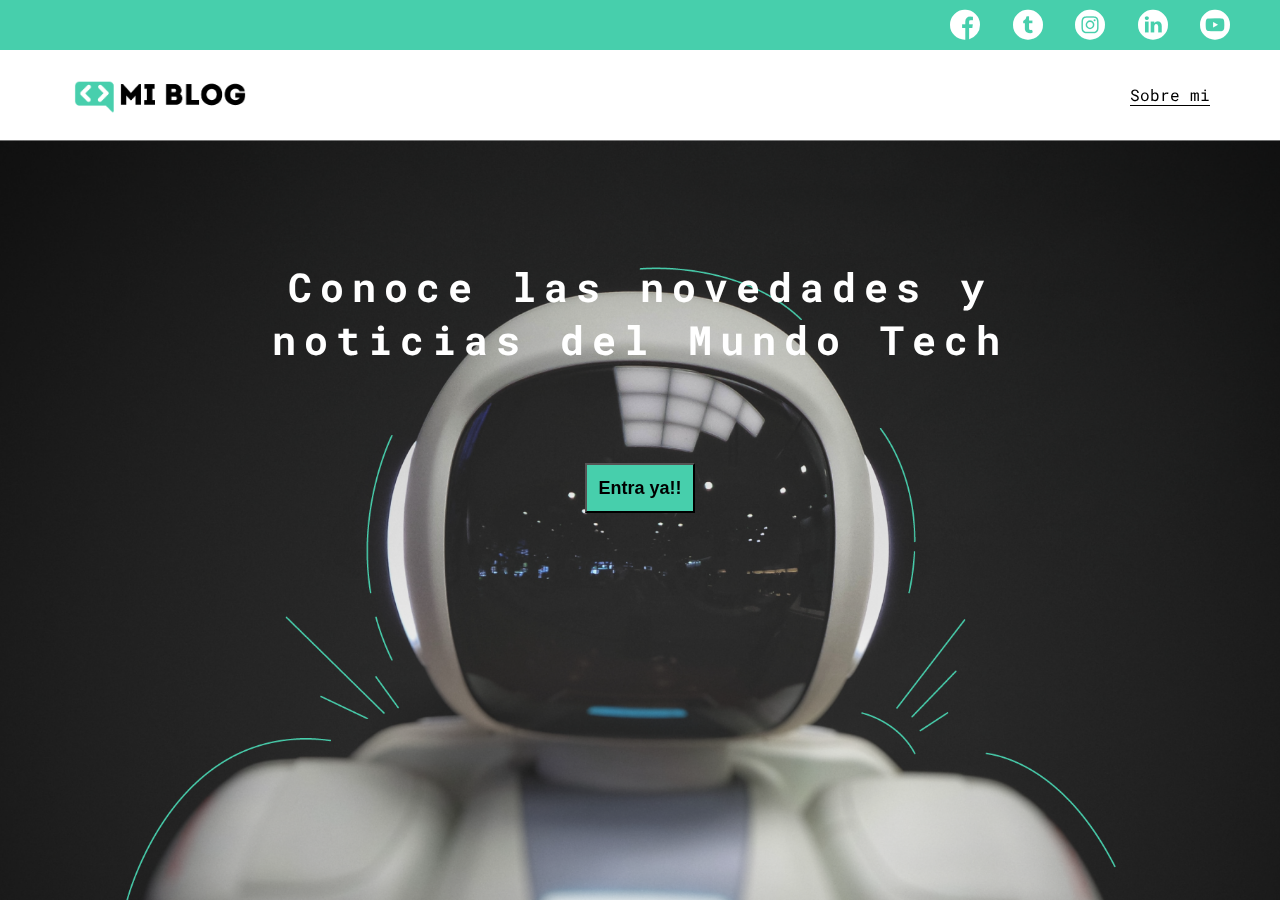
<file: index.html>
<!DOCTYPE html>
<html lang="en">
<head>
    <meta charset="UTF-8">
    <meta http-equiv="X-UA-Compatible" content="IE=edge">
    <meta name="viewport" content="width=device-width, initial-scale=1.0">
    <title>Mi blog</title>
    <link rel="stylesheet" href="./main.css">
    <link rel="stylesheet" href="./css/font/flaticon.css">
    <link rel="preconnect" href="https://fonts.googleapis.com">
    <link rel="preconnect" href="https://fonts.gstatic.com" crossorigin>
    <link href="https://fonts.googleapis.com/css2?family=Roboto+Mono:wght@300;500;700&family=Roboto+Slab:wght@300;500;700&family=Roboto:wght@400;500;700&display=swap" rel="stylesheet">
    <link rel="stylesheet" href="./media-queries.css">
</head>
<body class="body-index">
    <header>
        <section class="header-icons-container">
            <div class="icons">
                <a href="https://www.facebook.com/profile.php?id=100015746134899"><span class="flaticon-001-facebook"></span></a>
                <a href="https://twitter.com/LeandroPankow"><span class="flaticon-002-twitter"></span></a>
                <a href="https://www.instagram.com/pankowleandro/"><span class="flaticon-011-instagram"></span></a>
                <a href="/"><span class="flaticon-010-linkedin"></span></a>
                <a href="/"><span class="flaticon-008-youtube"></span></a>
            </div>
        </section>
        <nav>
            <section class="nav-logo-container">
                <a href="blogs.html"><img src="./assets/img/Logo-negro.png" alt="Logo de mi blog"></a>
            </section>
            <section class="profile-link">
                <a href="perfil.html">Sobre mi</a>
            </section>
        </nav>
    </header>

    <main class="home-main">
        <section>
            <p class="home-main-text">Conoce las novedades y noticias del Mundo Tech</p>
            <button class="home-main-button">
                <a href="blogs.html">Entra ya!!</a>
            </button>
        </section>
    </main>
</body>
</html>
</file>
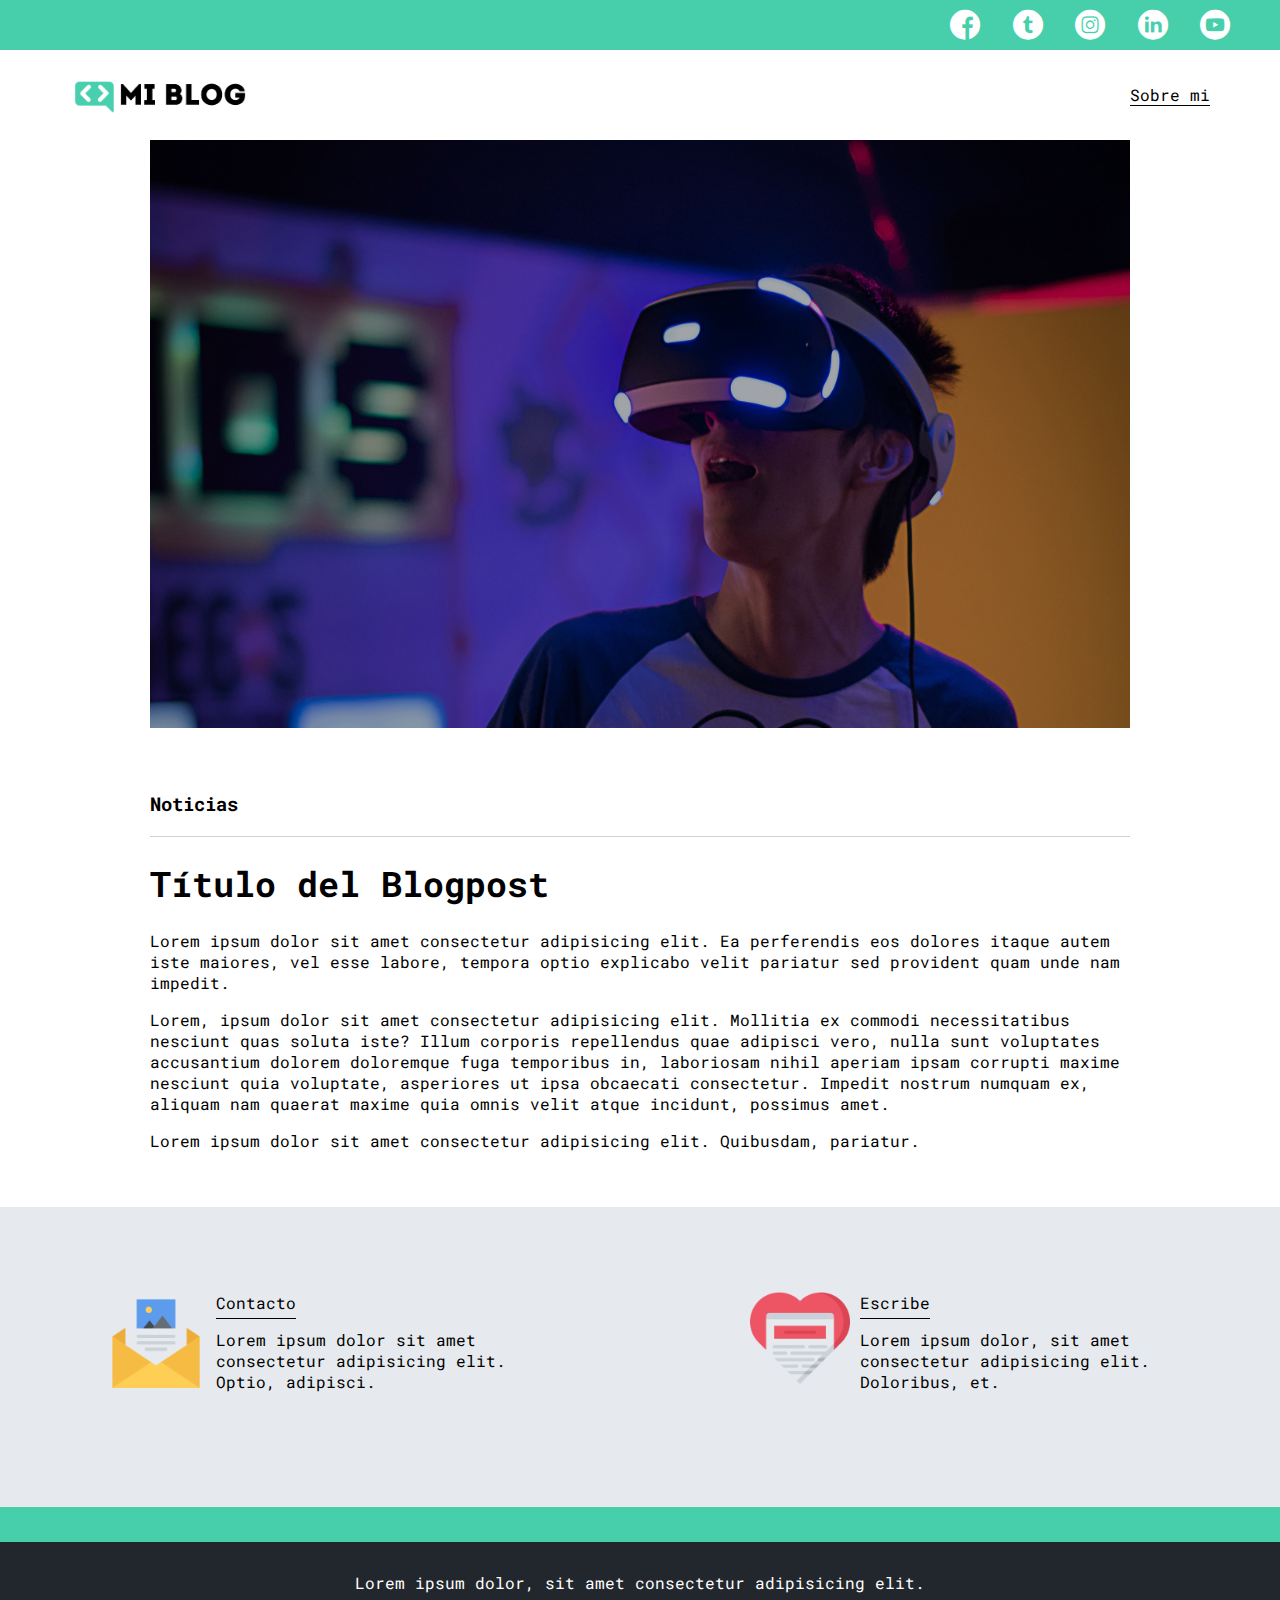
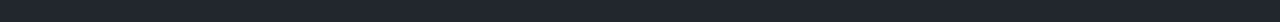
<file: blog.html>
<!DOCTYPE html>
<html lang="en">
<head>
    <meta charset="UTF-8">
    <meta http-equiv="X-UA-Compatible" content="IE=edge">
    <meta name="viewport" content="width=device-width, initial-scale=1.0">
    <title>Mi blog</title>
    <link rel="stylesheet" href="./main.css">
    <link rel="stylesheet" href="./css/font/flaticon.css">
    <link rel="preconnect" href="https://fonts.googleapis.com">
    <link rel="preconnect" href="https://fonts.gstatic.com" crossorigin>
    <link href="https://fonts.googleapis.com/css2?family=Roboto+Mono:wght@300;500;700&family=Roboto+Slab:wght@300;500;700&family=Roboto:wght@400;500;700&display=swap" rel="stylesheet">
    <link rel="stylesheet" href="./media-queries.css">
</head>
<body>
    <header>
        <section class="header-icons-container">
            <div class="icons">
                <a href="https://www.facebook.com/profile.php?id=100015746134899"><span class="flaticon-001-facebook"></span></a>
                <a href="https://twitter.com/LeandroPankow"><span class="flaticon-002-twitter"></span></a>
                <a href="https://www.instagram.com/pankowleandro/"><span class="flaticon-011-instagram"></span></a>
                <a href="/"><span class="flaticon-010-linkedin"></span></a>
                <a href="/"><span class="flaticon-008-youtube"></span></a>
            </div>
        </section>
        <nav>
            <section class="nav-logo-container">
                <a href="blogs.html"><img src="./assets/img/Logo-negro.png" alt="Logo de mi blog"></a>
            </section>
            <section class="profile-link">
                <a href="perfil.html">Sobre mi</a>
            </section>
        </nav>
    </header>

    <main>
        <section class="grid-container blogpost-img-container">
            <img src="./assets/img/post-1.png" alt="">
        </section>
        <section class="blogpost-main-container">
            <div class="grid-container">
                <h3>Noticias</h3>
                <article>
                    <h1>Título del Blogpost</h1>
                    <p>Lorem ipsum dolor sit amet consectetur adipisicing elit. Ea perferendis eos dolores itaque autem iste maiores, vel esse labore, tempora optio explicabo velit pariatur sed provident quam unde nam impedit.</p>
                    <p>Lorem, ipsum dolor sit amet consectetur adipisicing elit. Mollitia ex commodi necessitatibus nesciunt quas soluta iste? Illum corporis repellendus quae adipisci vero, nulla sunt voluptates accusantium dolorem doloremque fuga temporibus in, laboriosam nihil aperiam ipsam corrupti maxime nesciunt quia voluptate, asperiores ut ipsa obcaecati consectetur. Impedit nostrum numquam ex, aliquam nam quaerat maxime quia omnis velit atque incidunt, possimus amet.</p>
                    <p>Lorem ipsum dolor sit amet consectetur adipisicing elit. Quibusdam, pariatur.</p>
                </article>
            </div>
        </section>
        <section class="contact-main-container">
            <div>
                <img src="./assets/img/013-newsletter.png" alt="">
                <div class="contact-left">
                    <a href="">Contacto</a>
                    <p>Lorem ipsum dolor sit amet consectetur adipisicing elit. Optio, adipisci.</p>
                </div>
            </div>
            <div>
                <img src="./assets/img/006-like.png" alt="">
                <div class="contact-right">
                    <a href="">Escribe</a>
                    <p>Lorem ipsum dolor, sit amet consectetur adipisicing elit. Doloribus, et.</p>
                </div>
            </div>
        </section>
    </main>

    <footer>
        <p>Lorem ipsum dolor, sit amet consectetur adipisicing elit.</p>
    </footer>
</body>
</html>
</file>
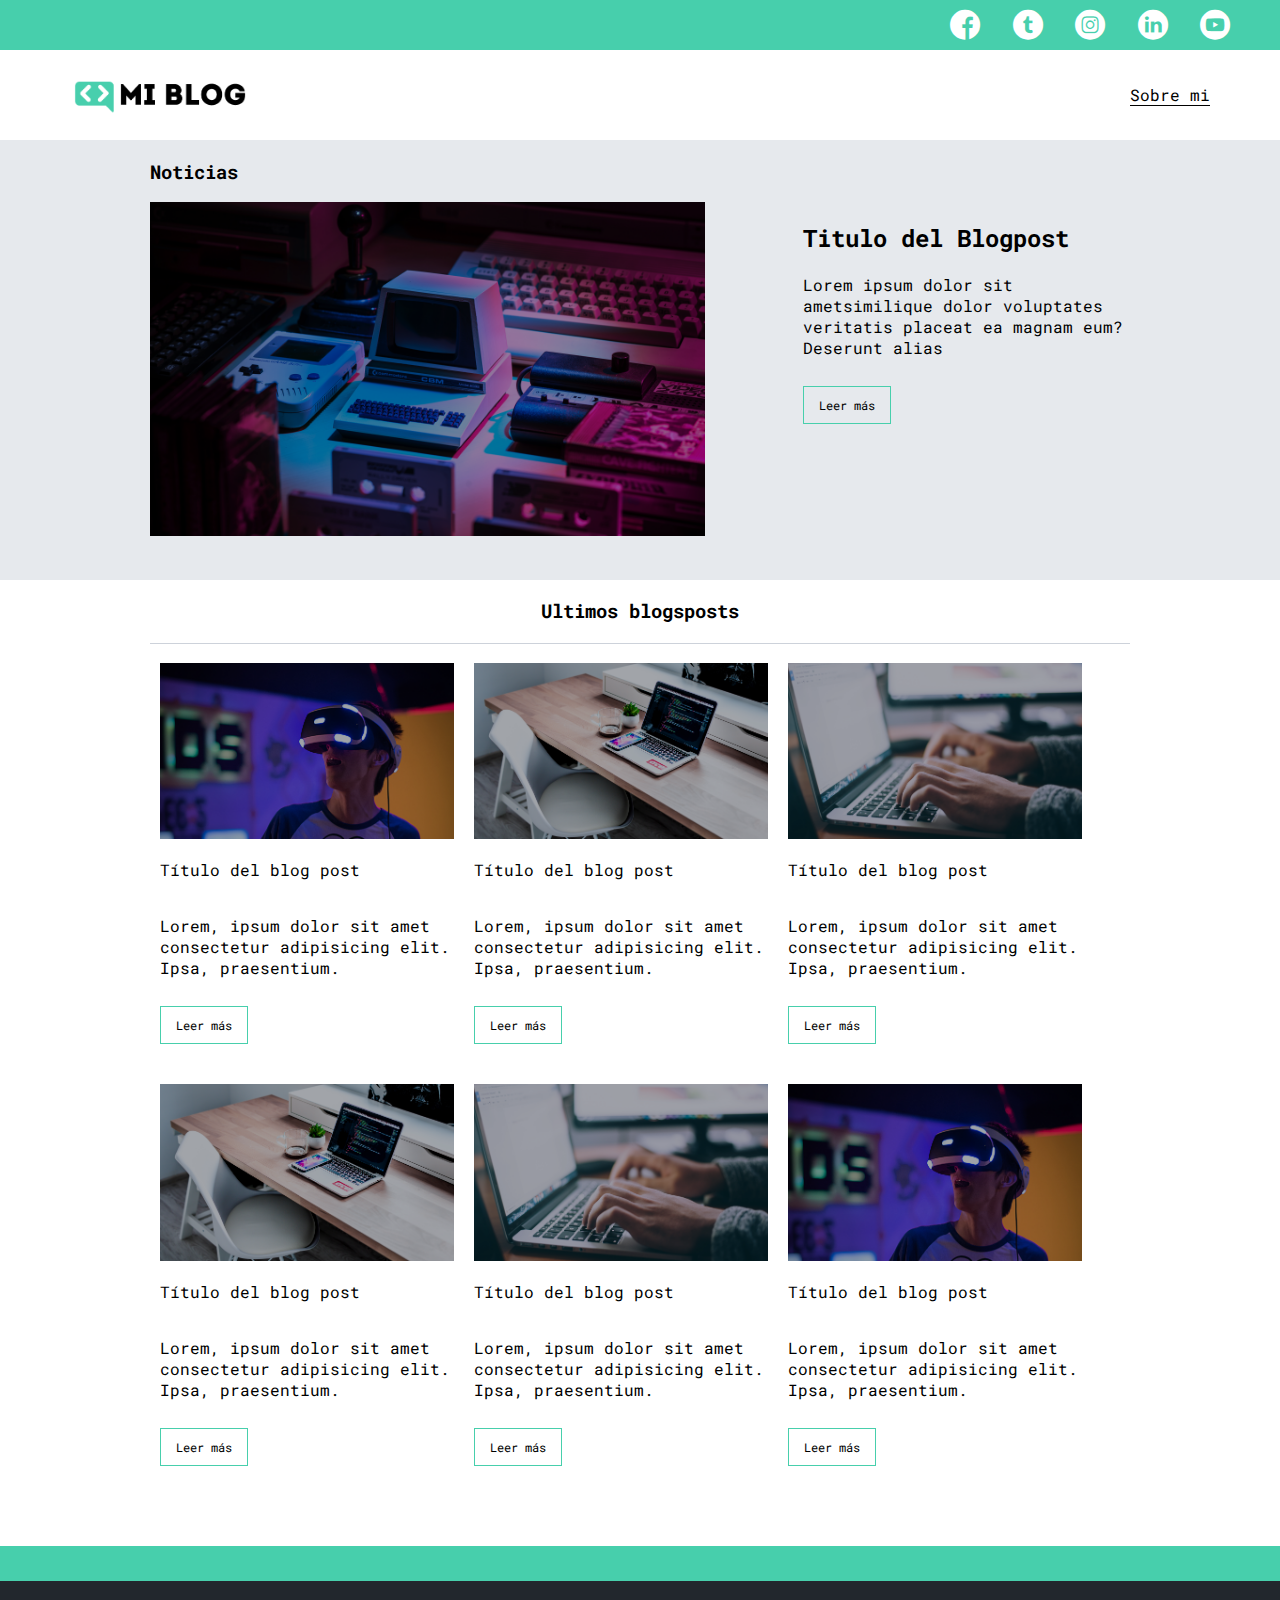
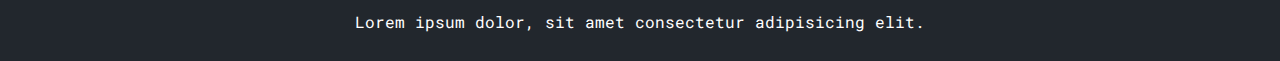
<file: blogs.html>
<!DOCTYPE html>
<html lang="en">
<head>
    <meta charset="UTF-8">
    <meta http-equiv="X-UA-Compatible" content="IE=edge">
    <meta name="viewport" content="width=device-width, initial-scale=1.0">
    <title>Mi blog</title>
    <link rel="stylesheet" href="./main.css">
    <link rel="stylesheet" href="./css/font/flaticon.css">
    <link rel="preconnect" href="https://fonts.googleapis.com">
    <link rel="preconnect" href="https://fonts.gstatic.com" crossorigin>
    <link href="https://fonts.googleapis.com/css2?family=Roboto+Mono:wght@300;500;700&family=Roboto+Slab:wght@300;500;700&family=Roboto:wght@400;500;700&display=swap" rel="stylesheet">
    <link rel="stylesheet" href="./media-queries.css">
</head>
<body>
    <header>
        <section class="header-icons-container">
            <div class="icons">
                <a href="https://www.facebook.com/profile.php?id=100015746134899"><span class="flaticon-001-facebook"></span></a>
                <a href="https://twitter.com/LeandroPankow"><span class="flaticon-002-twitter"></span></a>
                <a href="https://www.instagram.com/pankowleandro/"><span class="flaticon-011-instagram"></span></a>
                <a href="/"><span class="flaticon-010-linkedin"></span></a>
                <a href="/"><span class="flaticon-008-youtube"></span></a>
            </div>
        </section>
        <nav>
            <section class="nav-logo-container">
                <a href="blogs.html"><img src="./assets/img/Logo-negro.png" alt="Logo de mi blog"></a>
            </section>
            <section class="profile-link">
                <a href="perfil.html">Sobre mi</a>
            </section>
        </nav>
    </header>

    <main class="blogs-main">
        <div class="blogs-news-container">
            <section class="grid-container blogs-main-new">
                <h3>Noticias</h3>
                <div class="blogs-news-img-container">
                    <img src="./assets/img/main-news-img.png" alt="Una gameboy con una computadora de juguete" class="blog-main-img">
                </div>
                
                <section class="blogs-news-info-container">
                    <h2>Titulo del Blogpost</h2>
                    <p>Lorem ipsum dolor sit ametsimilique dolor voluptates veritatis placeat ea magnam eum? Deserunt alias </p>
                    <a href="blog.html" class="blogs-button">Leer más</a>
                </section> 
            </section>
        </div>

        <section class="blogs-post-container">
            <div class="grid-container">
                <h3>Ultimos blogsposts</h3>
                <article class="post-container">
                    <img src="./assets/img/post-1.png" alt="">
                    <p>Título del blog post</p>
                    <p>Lorem, ipsum dolor sit amet consectetur adipisicing elit. Ipsa, praesentium.</p>
                    <a href="blog.html" class="blogs-button">Leer más</a>
                </article>
                <article class="post-container">
                    <img src="./assets/img/post-2.png" alt="">
                    <p>Título del blog post</p>
                    <p>Lorem, ipsum dolor sit amet consectetur adipisicing elit. Ipsa, praesentium.</p>
                    <a href="blog.html" class="blogs-button">Leer más</a>
                </article>
                <article class="post-container">
                    <img src="./assets/img/post-3.png" alt="">
                    <p>Título del blog post</p>
                    <p>Lorem, ipsum dolor sit amet consectetur adipisicing elit. Ipsa, praesentium.</p>
                    <a href="blog.html" class="blogs-button">Leer más</a>
                </article>
                <article class="post-container">
                    <img src="./assets/img/post-2.png" alt="">
                    <p>Título del blog post</p>
                    <p>Lorem, ipsum dolor sit amet consectetur adipisicing elit. Ipsa, praesentium.</p>
                    <a href="blog.html" class="blogs-button">Leer más</a>
                </article>
                <article class="post-container">
                    <img src="./assets/img/post-3.png" alt="">
                    <p>Título del blog post</p>
                    <p>Lorem, ipsum dolor sit amet consectetur adipisicing elit. Ipsa, praesentium.</p>
                    <a href="blog.html" class="blogs-button">Leer más</a>
                </article>
                <article class="post-container">
                    <img src="./assets/img/post-1.png" alt="">
                    <p>Título del blog post</p>
                    <p>Lorem, ipsum dolor sit amet consectetur adipisicing elit. Ipsa, praesentium.</p>
                    <a href="blog.html" class="blogs-button">Leer más</a>
                </article>
            </div>
        </section>
    </main>

    <footer>
        <p>Lorem ipsum dolor, sit amet consectetur adipisicing elit.</p>
    </footer>
</body>
</html>
</file>
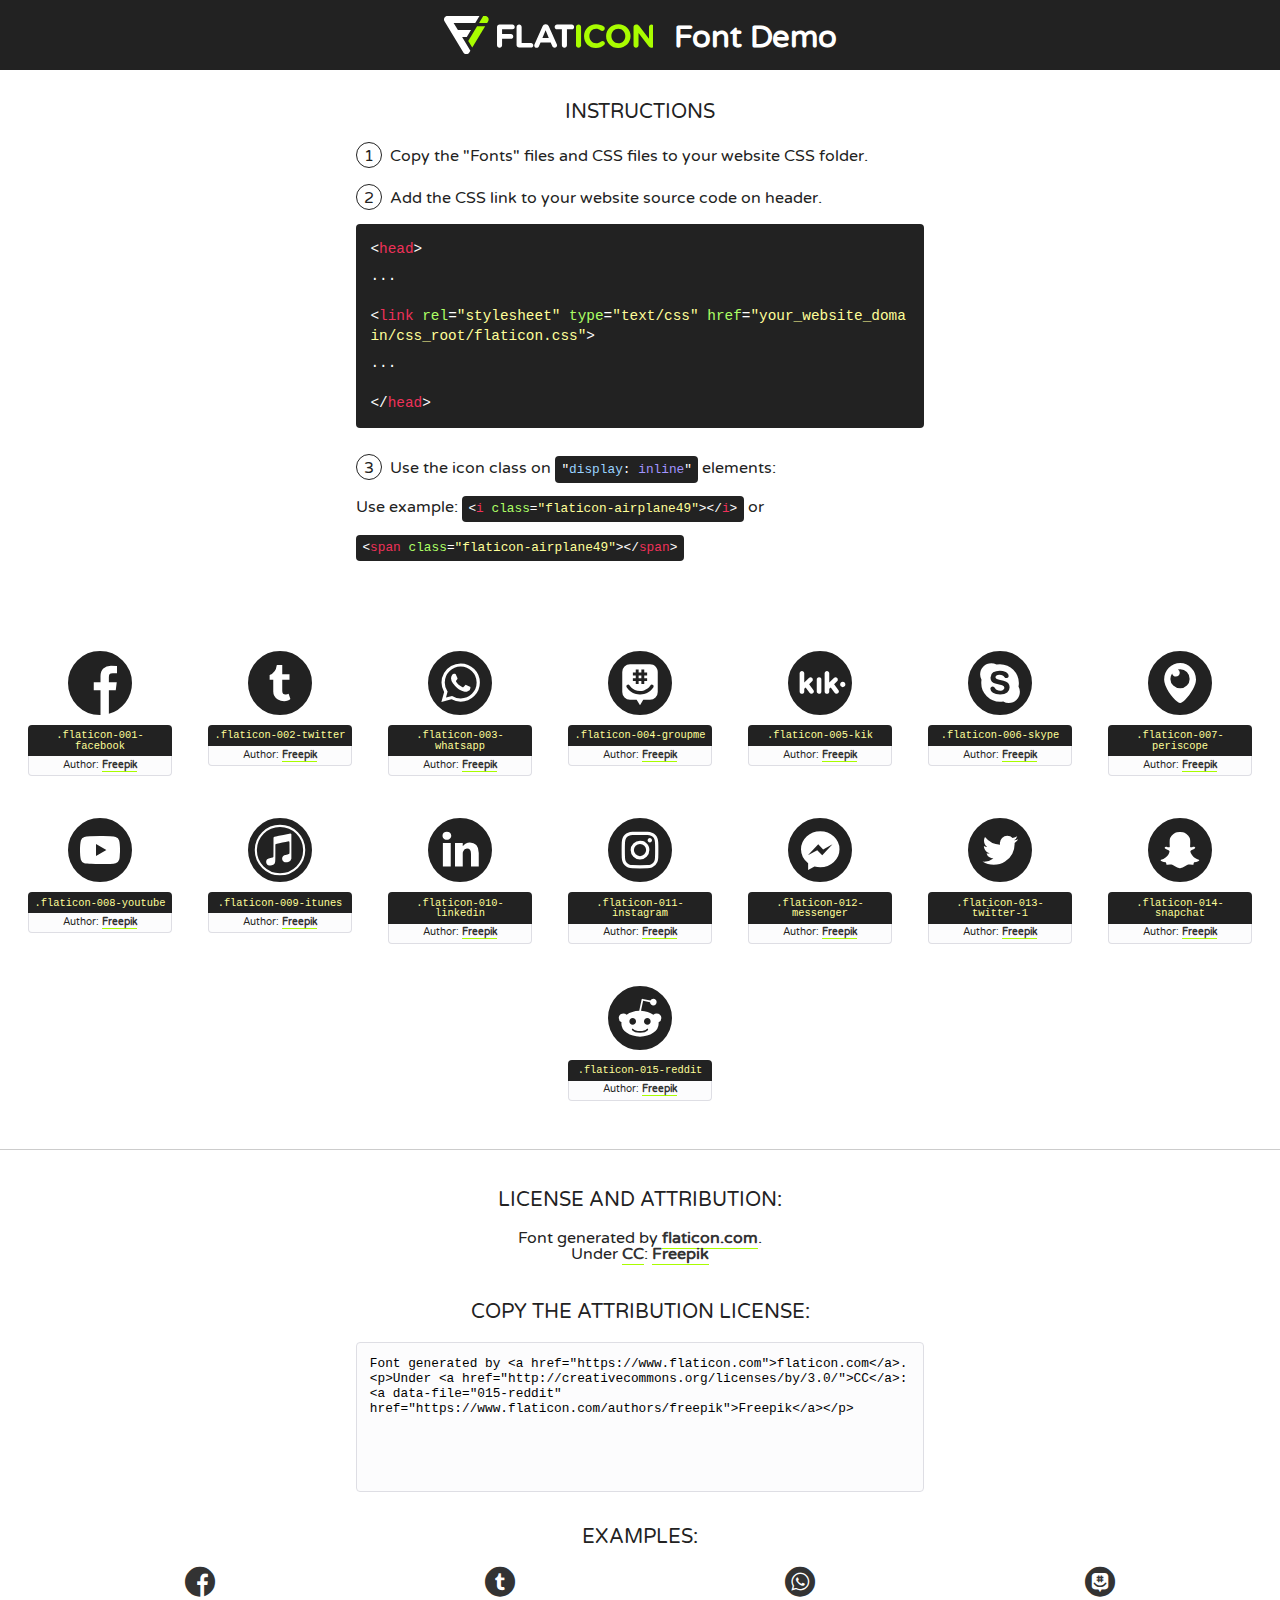
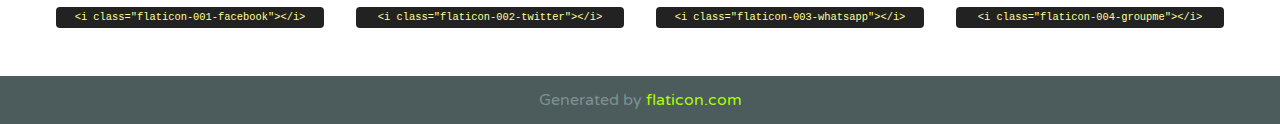
<file: css/font/flaticon.html>
<!DOCTYPE html>
<!--
  Flaticon icon font: Flaticon
  Creation date: 20/12/2018 09:27
-->
<html>
<!DOCTYPE html>
<html>

<head>
    <title>Flaticon WebFont</title>
    <link href="http://fonts.googleapis.com/css?family=Varela+Round" rel="stylesheet" type="text/css" />
    <link rel="stylesheet" type="text/css" href="flaticon.css">
    <meta charset="UTF-8">
    <style>
    html, body, div, span, applet, object, iframe,
    h1, h2, h3, h4, h5, h6, p, blockquote, pre,
    a, abbr, acronym, address, big, cite, code,
    del, dfn, em, img, ins, kbd, q, s, samp,
    small, strike, strong, sub, sup, tt, var,
    b, u, i, center,
    dl, dt, dd, ol, ul, li,
    fieldset, form, label, legend,
    table, caption, tbody, tfoot, thead, tr, th, td,
    article, aside, canvas, details, embed, 
    figure, figcaption, footer, header, hgroup, 
    menu, nav, output, ruby, section, summary,
    time, mark, audio, video {
        margin: 0;
        padding: 0;
        border: 0;
        font-size: 100%;
        font: inherit;
        vertical-align: baseline;
    }
    /* HTML5 display-role reset for older browsers */
    article, aside, details, figcaption, figure, 
    footer, header, hgroup, menu, nav, section {
        display: block;
    }
    body {
        line-height: 1;
    }
    ol, ul {
        list-style: none;
    }
    blockquote, q {
        quotes: none;
    }
    blockquote:before, blockquote:after,
    q:before, q:after {
        content: '';
        content: none;
    }
    table {
        border-collapse: collapse;
        border-spacing: 0;
    }
    body {
        font-family: 'Varela Round', Helvetica, Arial, sans-serif;
        font-size: 16px;
        color: #222;
    }
    a {
        color: #333;
        border-bottom: 1px solid #a9fd00;
        font-weight: bold;
        text-decoration: none;
    }
    * {
        -moz-box-sizing: border-box;
        -webkit-box-sizing: border-box;
        box-sizing: border-box;
        margin: 0;
        padding: 0;
    }
    [class^="flaticon-"]:before, [class*=" flaticon-"]:before, [class^="flaticon-"]:after, [class*=" flaticon-"]:after {
        font-family: Flaticon;
        font-size: 30px;
        font-style: normal;
        margin-left: 20px;
        color: #333;
    }
    .wrapper {
        max-width: 600px;
        margin: auto;
        padding: 0 1em;
    }
    .title {
        font-size: 1.25em;
        text-align: center;
        margin-bottom: 1em;
        text-transform: uppercase;
    }
    header {
        text-align: center;
        background-color: #222;
        color: #fff;
        padding: 1em;
    }
    header .logo {
        width: 210px;
        height: 38px;
        display: inline-block;
        vertical-align: middle;
        margin-right: 1em;
        border: none;
    }
    header strong {
        font-size: 1.95em;
        font-weight: bold;
        vertical-align: middle;
        margin-top: 5px;
        display: inline-block;
    }
    .demo {
        margin: 2em auto;
        line-height: 1.25em;
    }
    .demo ul li {
        margin-bottom: 1em;
    }
    .demo ul li .num {
        color: #222;
        border-radius: 20px;
        display: inline-block;
        width: 26px;
        padding: 3px;
        height: 26px;
        text-align: center;
        margin-right: 0.5em;
        border: 1px solid #222;
    }
    .demo ul li code {
        background-color: #222;
        border-radius: 4px;
        padding: 0.25em 0.5em;
        display: inline-block;
        color: #fff;
        font-family: Consolas,Monaco,Lucida Console,Liberation Mono,DejaVu Sans Mono,Bitstream Vera Sans Mono,Courier New, monospace;
        font-weight: lighter;
        margin-top: 1em;
        font-size: 0.8em;
        word-break: break-all;
    }
    .demo ul li code.big {
        padding: 1em;
        font-size: 0.9em;
    }
    .demo ul li code .red {
        color: #EF3159;
    }
    .demo ul li code .green {
        color: #ACFF65;
    }
    .demo ul li code .yellow {
        color: #FFFF99;
    }
    .demo ul li code .blue {
        color: #99D3FF;
    }
    .demo ul li code .purple {
        color: #A295FF;
    }
    .demo ul li code .dots {
        margin-top: 0.5em;
        display: block;
    }
    #glyphs {
        border-bottom: 1px solid #ccc;
        padding: 2em 0;
        text-align: center;
    }
    .glyph {
        display: inline-block;
        width: 9em;
        margin: 1em;
        text-align: center;
        vertical-align: top;
        background: #FFF;
    }
    .glyph .glyph-icon {
        padding: 10px;
        display: block;
        font-family:"Flaticon";
        font-size: 64px;
        line-height: 1;
    }
    .glyph .glyph-icon:before {
        font-size: 64px;
        color: #222;
        margin-left: 0;
    }
    .class-name {
        font-size: 0.65em;
        background-color: #222;
        color: #fff;
        border-radius: 4px 4px 0 0;
        padding: 0.5em;
        color: #FFFF99;
        font-family: Consolas,Monaco,Lucida Console,Liberation Mono,DejaVu Sans Mono,Bitstream Vera Sans Mono,Courier New, monospace;
    }
    .author-name {
        font-size: 0.6em;
        background-color: #fcfcfd;
        border: 1px solid #DEDEE4;
        border-top: 0;
        border-radius: 0 0 4px 4px;
        padding: 0.5em;
    }
    .class-name:last-child {
        font-size: 10px;
        color:#888;
    }
    .class-name:last-child a {
        font-size: 10px;
        color:#555;
    }
    .class-name:last-child a:hover {
        color:#a9fd00;
    }
    .glyph > input {
        display: block;
        width: 100px;
        margin: 5px auto;
        text-align: center;
        font-size: 12px;
        cursor: text;
    }
    .glyph > input.icon-input {
        font-family:"Flaticon";
        font-size: 16px;
        margin-bottom: 10px;
    }
    .attribution .title {
        margin-top: 2em;
    }
    .attribution textarea {
        background-color: #fcfcfd;
        padding: 1em;
        border: none;
        box-shadow: none;
        border: 1px solid #DEDEE4;
        border-radius: 4px;
        resize: none;
        width: 100%;
        height: 150px;
        font-size: 0.8em;
        font-family: Consolas,Monaco,Lucida Console,Liberation Mono,DejaVu Sans Mono,Bitstream Vera Sans Mono,Courier New, monospace;
        -webkit-appearance: none;
    }
    .iconsuse {
        margin: 2em auto;
        text-align: center;
        max-width: 1200px;
    }
    .iconsuse:after {
        content: '';
        display: table;
        clear: both;
    }
    .iconsuse .image {
        float: left;
        width: 25%;
        padding: 0 1em;
    }
    .iconsuse .image p {
        margin-bottom: 1em;
    }
    .iconsuse .image span {
        display: block;
        font-size: 0.65em;
        background-color: #222;
        color: #fff;
        border-radius: 4px;
        padding: 0.5em;
        color: #FFFF99;
        margin-top: 1em;
        font-family: Consolas,Monaco,Lucida Console,Liberation Mono,DejaVu Sans Mono,Bitstream Vera Sans Mono,Courier New, monospace;
    }
    #footer {
        text-align: center;
        background-color: #4C5B5C;
        color: #7c9192;
        padding: 1em;
    }
    #footer a {
        border: none;
        color: #a9fd00;
        font-weight: normal;
    }
    @media (max-width: 960px) {
        .iconsuse .image {
            width: 50%;
        }
    }
    @media (max-width: 560px) {
        .iconsuse .image {
            width: 100%;
        }
    }
    </style>
</head>

<body class="characters-off">

    <header>
        <a href="https://www.flaticon.com" target="_blank" class="logo">
            <svg version="1.1" xmlns="http://www.w3.org/2000/svg" xmlns:xlink="http://www.w3.org/1999/xlink" xmlns:a="http://ns.adobe.com/AdobeSVGViewerExtensions/3.0/" viewBox="0 0 560.875 102.036" enable-background="new 0 0 560.875 102.036" xml:space="preserve">
                <defs>
                </defs>
                <g>
                    <g class="letters">
                        <path fill="#ffffff" d="M141.596,29.675c0-3.777,2.985-6.767,6.764-6.767h34.438c3.426,0,6.15,2.728,6.15,6.15
                        c0,3.43-2.724,6.149-6.15,6.149h-27.674v13.091h23.719c3.429,0,6.151,2.724,6.151,6.15c0,3.43-2.723,6.149-6.151,6.149h-23.719
                        v17.574c0,3.773-2.986,6.761-6.764,6.761c-3.779,0-6.764-2.989-6.764-6.761V29.675z"></path>
                        <path fill="#ffffff" d="M193.844,29.149c0-3.781,2.985-6.767,6.764-6.767c3.776,0,6.763,2.985,6.763,6.767v42.957h25.039
                        c3.426,0,6.149,2.726,6.149,6.153c0,3.425-2.723,6.15-6.149,6.15h-31.802c-3.779,0-6.764-2.986-6.764-6.768V29.149z"></path>
                        <path fill="#ffffff" d="M241.891,75.71l21.438-48.407c1.492-3.341,4.215-5.357,7.906-5.357h0.792
                        c3.686,0,6.323,2.017,7.815,5.357l21.439,48.407c0.436,0.967,0.701,1.845,0.701,2.723c0,3.602-2.809,6.501-6.414,6.501
                        c-3.161,0-5.269-1.845-6.499-4.655l-4.132-9.661h-27.059l-4.301,10.102c-1.144,2.631-3.426,4.214-6.237,4.214
                        c-3.517,0-6.24-2.81-6.24-6.325C241.1,77.64,241.451,76.677,241.891,75.71z M279.932,58.666l-8.521-20.297l-8.526,20.297H279.932
                        z"></path>
                        <path fill="#ffffff" d="M314.864,35.387H301.86c-3.429,0-6.239-2.813-6.239-6.238c0-3.429,2.811-6.24,6.239-6.24h39.533
                        c3.426,0,6.237,2.811,6.237,6.24c0,3.425-2.811,6.238-6.237,6.238h-13.001v42.785c0,3.773-2.99,6.761-6.764,6.761
                        c-3.779,0-6.764-2.989-6.764-6.761V35.387z"></path>
                        <path fill="#A9FD00" d="M352.615,29.149c0-3.781,2.985-6.767,6.767-6.767c3.774,0,6.761,2.985,6.761,6.767v49.024
                        c0,3.773-2.987,6.761-6.761,6.761c-3.781,0-6.767-2.989-6.767-6.761V29.149z"></path>
                        <path fill="#A9FD00" d="M374.132,53.836v-0.179c0-17.481,13.178-31.801,32.065-31.801c9.22,0,15.459,2.458,20.557,6.238
                        c1.402,1.054,2.637,2.985,2.637,5.357c0,3.692-2.985,6.59-6.681,6.59c-1.845,0-3.071-0.702-4.044-1.319
                        c-3.776-2.813-7.729-4.393-12.562-4.393c-10.364,0-17.831,8.611-17.831,19.154v0.173c0,10.542,7.291,19.329,17.831,19.329
                        c5.715,0,9.492-1.756,13.359-4.834c1.049-0.874,2.458-1.491,4.039-1.491c3.429,0,6.325,2.813,6.325,6.236
                        c0,2.106-1.056,3.78-2.282,4.834c-5.539,4.834-12.036,7.733-21.878,7.733C387.572,85.464,374.132,71.493,374.132,53.836z"></path>
                        <path fill="#A9FD00" d="M433.009,53.836v-0.179c0-17.481,13.79-31.801,32.766-31.801c18.981,0,32.592,14.143,32.592,31.628v0.173
                        c0,17.483-13.785,31.807-32.769,31.807C446.625,85.464,433.009,71.32,433.009,53.836z M484.224,53.836v-0.179
                        c0-10.539-7.725-19.326-18.626-19.326c-10.893,0-18.449,8.611-18.449,19.154v0.173c0,10.542,7.73,19.329,18.626,19.329
                        C476.676,72.986,484.224,64.378,484.224,53.836z"></path>
                        <path fill="#A9FD00" d="M506.233,29.321c0-3.774,2.99-6.763,6.767-6.763h1.401c3.252,0,5.183,1.583,7.029,3.953l26.093,34.265
                        V29.059c0-3.692,2.99-6.677,6.681-6.677c3.683,0,6.671,2.985,6.671,6.677v48.934c0,3.78-2.987,6.765-6.764,6.765h-0.436
                        c-3.257,0-5.188-1.581-7.034-3.953l-27.056-35.492v32.944c0,3.687-2.985,6.676-6.678,6.676c-3.683,0-6.673-2.989-6.673-6.676
                        V29.321z"></path>
                    </g>
                    <g class="insignia">
                        <path fill="#ffffff" d="M48.372,56.137h12.517l11.156-18.537H37.186L25.688,18.539h57.825L94.668,0H9.271
                        C5.925,0,2.842,1.801,1.198,4.716c-1.644,2.907-1.593,6.482,0.134,9.343l50.38,83.501c1.678,2.781,4.689,4.476,7.938,4.476
                        c3.246,0,6.257-1.695,7.935-4.476l2.898-4.804L48.372,56.137z"></path>
                        <g class="i">
                            <path fill="#A9FD00" d="M93.575,18.539h0.031v0.004l21.652,0.004l2.705-4.488c1.727-2.861,1.778-6.436,0.133-9.343
                            C116.454,1.801,113.371,0,110.026,0h-5.294L93.575,18.539z"></path>
                            <polygon fill="#A9FD00" points="88.291,27.356 64.725,66.486 75.519,84.404 109.942,27.356"></polygon>
                        </g>
                    </g>
                </g>
            </svg>
        </a>
        <strong>Font Demo</strong>
    </header>


    <section class="demo wrapper">

        <p class="title">Instructions</p>

        <ul>
            <li>
                <span class="num">1</span>Copy the "Fonts" files and CSS files to your website CSS folder.
            </li>
            <li>
                <span class="num">2</span>Add the CSS link to your website source code on header.
                <code class="big">
                    &lt;<span class="red">head</span>&gt;
                    <br/><span class="dots">...</span>
                    <br/>&lt;<span class="red">link</span> <span class="green">rel</span>=<span class="yellow">"stylesheet"</span> <span class="green">type</span>=<span class="yellow">"text/css"</span> <span class="green">href</span>=<span class="yellow">"your_website_domain/css_root/flaticon.css"</span>&gt;
                    <br/><span class="dots">...</span>
                    <br/>&lt;/<span class="red">head</span>&gt;
                </code>
            </li>

            <li>
                <p>
                    <span class="num">3</span>Use the icon class on <code>"<span class="blue">display</span>:<span class="purple"> inline</span>"</code> elements:
                    <br />
                    Use example: <code>&lt;<span class="red">i</span> <span class="green">class</span>=<span class="yellow">&quot;flaticon-airplane49&quot;</span>&gt;&lt;/<span class="red">i</span>&gt;</code> or <code>&lt;<span class="red">span</span> <span class="green">class</span>=<span class="yellow">&quot;flaticon-airplane49&quot;</span>&gt;&lt;/<span class="red">span</span>&gt;</code>
            </li>
        </ul>

    </section>




   <section id="glyphs">          
    
      
        <div class="glyph"><div class="glyph-icon flaticon-001-facebook"></div>
            <div class="class-name">.flaticon-001-facebook</div>
            <div class="author-name">Author: <a data-file="001-facebook" href="https://www.flaticon.com/authors/freepik">Freepik</a> </div> 
        </div>        
        
        <div class="glyph"><div class="glyph-icon flaticon-002-twitter"></div>
            <div class="class-name">.flaticon-002-twitter</div>
            <div class="author-name">Author: <a data-file="002-twitter" href="https://www.flaticon.com/authors/freepik">Freepik</a> </div> 
        </div>        
        
        <div class="glyph"><div class="glyph-icon flaticon-003-whatsapp"></div>
            <div class="class-name">.flaticon-003-whatsapp</div>
            <div class="author-name">Author: <a data-file="003-whatsapp" href="https://www.flaticon.com/authors/freepik">Freepik</a> </div> 
        </div>        
        
        <div class="glyph"><div class="glyph-icon flaticon-004-groupme"></div>
            <div class="class-name">.flaticon-004-groupme</div>
            <div class="author-name">Author: <a data-file="004-groupme" href="https://www.flaticon.com/authors/freepik">Freepik</a> </div> 
        </div>        
        
        <div class="glyph"><div class="glyph-icon flaticon-005-kik"></div>
            <div class="class-name">.flaticon-005-kik</div>
            <div class="author-name">Author: <a data-file="005-kik" href="https://www.flaticon.com/authors/freepik">Freepik</a> </div> 
        </div>        
        
        <div class="glyph"><div class="glyph-icon flaticon-006-skype"></div>
            <div class="class-name">.flaticon-006-skype</div>
            <div class="author-name">Author: <a data-file="006-skype" href="https://www.flaticon.com/authors/freepik">Freepik</a> </div> 
        </div>        
        
        <div class="glyph"><div class="glyph-icon flaticon-007-periscope"></div>
            <div class="class-name">.flaticon-007-periscope</div>
            <div class="author-name">Author: <a data-file="007-periscope" href="https://www.flaticon.com/authors/freepik">Freepik</a> </div> 
        </div>        
        
        <div class="glyph"><div class="glyph-icon flaticon-008-youtube"></div>
            <div class="class-name">.flaticon-008-youtube</div>
            <div class="author-name">Author: <a data-file="008-youtube" href="https://www.flaticon.com/authors/freepik">Freepik</a> </div> 
        </div>        
        
        <div class="glyph"><div class="glyph-icon flaticon-009-itunes"></div>
            <div class="class-name">.flaticon-009-itunes</div>
            <div class="author-name">Author: <a data-file="009-itunes" href="https://www.flaticon.com/authors/freepik">Freepik</a> </div> 
        </div>        
        
        <div class="glyph"><div class="glyph-icon flaticon-010-linkedin"></div>
            <div class="class-name">.flaticon-010-linkedin</div>
            <div class="author-name">Author: <a data-file="010-linkedin" href="https://www.flaticon.com/authors/freepik">Freepik</a> </div> 
        </div>        
        
        <div class="glyph"><div class="glyph-icon flaticon-011-instagram"></div>
            <div class="class-name">.flaticon-011-instagram</div>
            <div class="author-name">Author: <a data-file="011-instagram" href="https://www.flaticon.com/authors/freepik">Freepik</a> </div> 
        </div>        
        
        <div class="glyph"><div class="glyph-icon flaticon-012-messenger"></div>
            <div class="class-name">.flaticon-012-messenger</div>
            <div class="author-name">Author: <a data-file="012-messenger" href="https://www.flaticon.com/authors/freepik">Freepik</a> </div> 
        </div>        
        
        <div class="glyph"><div class="glyph-icon flaticon-013-twitter-1"></div>
            <div class="class-name">.flaticon-013-twitter-1</div>
            <div class="author-name">Author: <a data-file="013-twitter-1" href="https://www.flaticon.com/authors/freepik">Freepik</a> </div> 
        </div>        
        
        <div class="glyph"><div class="glyph-icon flaticon-014-snapchat"></div>
            <div class="class-name">.flaticon-014-snapchat</div>
            <div class="author-name">Author: <a data-file="014-snapchat" href="https://www.flaticon.com/authors/freepik">Freepik</a> </div> 
        </div>        
        
        <div class="glyph"><div class="glyph-icon flaticon-015-reddit"></div>
            <div class="class-name">.flaticon-015-reddit</div>
            <div class="author-name">Author: <a data-file="015-reddit" href="https://www.flaticon.com/authors/freepik">Freepik</a> </div> 
        </div>        
        

    </section>



    <section class="attribution wrapper"   style="text-align:center;">

      <div class="title">License and attribution:</div><div class="attrDiv">Font generated by <a href="https://www.flaticon.com">flaticon.com</a>. <div><p>Under <a href="http://creativecommons.org/licenses/by/3.0/">CC</a>: <a data-file="015-reddit" href="https://www.flaticon.com/authors/freepik">Freepik</a></p>  </div>
      </div>
      <div class="title">Copy the Attribution License:</div>

    <textarea onclick="this.focus();this.select();">Font generated by &lt;a href=&quot;https://www.flaticon.com&quot;&gt;flaticon.com&lt;/a&gt;. <p>Under <a href="http://creativecommons.org/licenses/by/3.0/">CC</a>: <a data-file="015-reddit" href="https://www.flaticon.com/authors/freepik">Freepik</a></p>  
     </textarea>

    </section>

    <section class="iconsuse">

          <div class="title">Examples:</div>            
             
            <div class="image">
                <p>
                    <i class="glyph-icon flaticon-001-facebook"></i> 
                    <span>&lt;i class=&quot;flaticon-001-facebook&quot;&gt;&lt;/i&gt;</span>
                </p>
            </div>
            
            <div class="image">
                <p>
                    <i class="glyph-icon flaticon-002-twitter"></i> 
                    <span>&lt;i class=&quot;flaticon-002-twitter&quot;&gt;&lt;/i&gt;</span>
                </p>
            </div>
            
            <div class="image">
                <p>
                    <i class="glyph-icon flaticon-003-whatsapp"></i> 
                    <span>&lt;i class=&quot;flaticon-003-whatsapp&quot;&gt;&lt;/i&gt;</span>
                </p>
            </div>
            
            <div class="image">
                <p>
                    <i class="glyph-icon flaticon-004-groupme"></i> 
                    <span>&lt;i class=&quot;flaticon-004-groupme&quot;&gt;&lt;/i&gt;</span>
                </p>
            </div>
                       
        </div>
                            
    </section>

<div id="footer">
    <div>Generated by <a href="https://www.flaticon.com">flaticon.com</a>
    </div>
</div>



</body>
</html>
</file>
<file: main.css>
body{
    box-sizing: border-box;
    margin: 0;
    padding: 0;
    top: 0;
    bottom: 0;
    left: 0;
    right: 0;
    font-family: 'Roboto Mono', monospace;
}
.grid-container{
    max-width: 980px;
    margin: auto;
}
.body-index{
    position: fixed;
    box-sizing: border-box;
    margin: 0;
    padding: 0;
    top: 0;
    bottom: 0;
    left: 0;
    right: 0;
    font-family: 'Roboto Mono', monospace;
}
header{
    display: grid;
    grid-template-rows: 1fr 1fr;
    width: 100%;
    height: 140px;
}
.header-icons-container{
    width: 100%;
    display: grid;
    height: 50px;
    background-color: #47cfac;
}
.header-icons-container .icons{
    width: 300px;
    height: auto;
    display: flex;
    justify-items: flex-end;
    justify-content: space-between;
    align-items: center;
    justify-self: end;
    margin-right: 50px;
}
.header-icons-container .icons span{
    color: white;
}
nav{
    display: grid;
    grid-template-columns: 1fr 1fr;
    height: 90px;
}
.nav-logo-container{
    margin-left: 50px;
}
.nav-logo-container a img{
    width: 220px;
    margin-top: 10px;
}
.profile-link{
    display: flex;
    align-items: center;
    justify-content: flex-end;
    margin-right: 70px;
}
.profile-link a{
    color: black;
    border-bottom: 1px solid black;
}
a{
    text-decoration: none;
    color: black;
}

.home-main{
    display: grid;
    grid-template-columns: 1fr 4fr 1fr;
    height: calc(100vh - 140px);
    background: url(./assets/img/Cover.png) no-repeat center/cover;
}
.home-main section{
    display: grid;
    grid-column: 2;
    justify-items: center;
    height: 350px;
    margin-top: 80px;
}
.home-main-text{
    font-family: 'Roboto Mono', monospace;
    font-size: 40px;
    font-weight: bold;
    letter-spacing: 8px;
    text-align: center;
    color: white;
}
.home-main-button{
    width: 110px;
    height: 50px;
    background-color: #47cfac;
    display: grid;
    align-items: center;
}
.home-main-button a{
    font-weight: 700;
    font-size: 18px;
}

/* SECCION BLOG */
.blogs-main{
    display: grid;
}
.blogs-news-container{
    background-color: #e6e9ed;
    padding: 0 50px 40px;
}
.blogs-main-new{
    display: grid;
    grid-template-columns: 2fr 1fr;
    grid-template-rows: 2fr;
}
.blogs-news-img-container{
    grid-column: 1;
}
.blogs-news-img-container img{
    width: 85%;
}
.blogs-news-info-container{
    grid-column: 2;
}
.blogs-news-info-container p{
    margin-bottom: 35px;
}
.blogs-post-container{
    padding: 0 50px 40px;
}
.blogs-post-container h3{
    border-bottom: 1px solid #cdd2da;
    padding-bottom: 20px;
    text-align: center;
}
.blogs-button{
    border: 1px solid #47cfac;
    padding: 10px 15px;
    font-size: 12px;
    cursor: pointer;
}
.blogs-post-container .post-container{
    display: inline-block;
    padding-left: 10px;
    max-width: 30%;
    margin-bottom: 50px;
}
.blogs-post-container .post-container p{
    margin-bottom: 35px;
}
.post-container img{
    width: 100%;
}

footer{
    width: 100%;
    height: 80px;
    background-color: #22272d;
    border-top: 35px solid #47cfac;
    text-align: center;
}
footer p{
    color: white;
    margin-top: 30px;
}

.blogpost-img-container{
    padding: 0 50px 40px;
}
.blogpost-img-container img{
    width: 100%;
}
.blogpost-main-container{
    padding: 0 50px 40px;
}
.blogpost-main-container h3{
    border-bottom: 1px solid #cdd2da;
    padding-bottom: 20px;
}
.blogpost-main-container article h1{
    font-size: 35px;
}
.contact-main-container{
    width: 100%;
    min-height: 250px;
    background-color: #e6e9ed;
    text-align: center;
    padding-bottom: 50px;
}
.contact-main-container div{
    display: inline-block;
    width: 49.5%;
    height: 100%;
}
.contact-main-container div a{
    border-bottom: 1px solid black;
    padding-bottom: 5px;
}
.contact-main-container .contact-left, .contact-right{
    text-align: initial;
    margin-top: 85px;
}
.contact-main-container img{
    width: 100px;
}

.profile-main-container{
    padding: 70px 40px;
    background-color: #e6e9ed;
    margin-bottom: 50px;
}
.profile-main-container img{
    width: 320px;
    margin-right: 30px;
    border-radius: 50px;
}
.profile-main-container .profile-container{
    display: flex;
}
.profile-main-projects{
    padding: 0 50px 40px;
}
.profile-main-projects h3{
    border-bottom: 1px solid #cdd2da;
    padding-bottom: 35px;
    text-align: center;
}
.projects-main-container{
    display: grid;
    grid-template-columns: repeat(3, 1fr);
    gap: 20px;
}
.project-container{

}
</file>
<file: css/font/flaticon.css>
/*
  	Flaticon icon font: Flaticon
  	Creation date: 20/12/2018 09:27
  	*/

@font-face {
  font-family: "Flaticon";
  src: url("./Flaticon.eot");
  src: url("./Flaticon.eot?#iefix") format("embedded-opentype"),
       url("./Flaticon.woff") format("woff"),
       url("./Flaticon.ttf") format("truetype"),
       url("./Flaticon.svg#Flaticon") format("svg");
  font-weight: normal;
  font-style: normal;
}

@media screen and (-webkit-min-device-pixel-ratio:0) {
  @font-face {
    font-family: "Flaticon";
    src: url("./Flaticon.svg#Flaticon") format("svg");
  }
}

[class^="flaticon-"]:before, [class*=" flaticon-"]:before,
[class^="flaticon-"]:after, [class*=" flaticon-"]:after {   
  font-family: Flaticon;
        font-size: 30px;
font-style: normal;
margin-left: 20px;
}

.flaticon-001-facebook:before { content: "\f100"; }
.flaticon-002-twitter:before { content: "\f101"; }
.flaticon-003-whatsapp:before { content: "\f102"; }
.flaticon-004-groupme:before { content: "\f103"; }
.flaticon-005-kik:before { content: "\f104"; }
.flaticon-006-skype:before { content: "\f105"; }
.flaticon-007-periscope:before { content: "\f106"; }
.flaticon-008-youtube:before { content: "\f107"; }
.flaticon-009-itunes:before { content: "\f108"; }
.flaticon-010-linkedin:before { content: "\f109"; }
.flaticon-011-instagram:before { content: "\f10a"; }
.flaticon-012-messenger:before { content: "\f10b"; }
.flaticon-013-twitter-1:before { content: "\f10c"; }
.flaticon-014-snapchat:before { content: "\f10d"; }
.flaticon-015-reddit:before { content: "\f10e"; }
</file>
<file: media-queries.css>
@media(max-width: 900px){
    .blogs-main-new{
        grid-template-columns: 1fr;
        grid-template-rows: 3fr;
    }
    .blogs-news-img-container{
        grid-row: 2;
    }
    .blogs-news-info-container{
        grid-column: 1;
        grid-row: 3;
    }
    .blogs-post-container .post-container{
        max-width: 45%;
    }
    .projects-main-container{
        grid-template-columns: 1fr 1fr;
        grid-template-rows: 2fr;
    }
    .profile-main-container .profile-container{
        display: block;
    }
}
@media(max-width: 600px){
    .blogs-post-container .post-container{
        max-width: 95%;
    }
}
</file>
